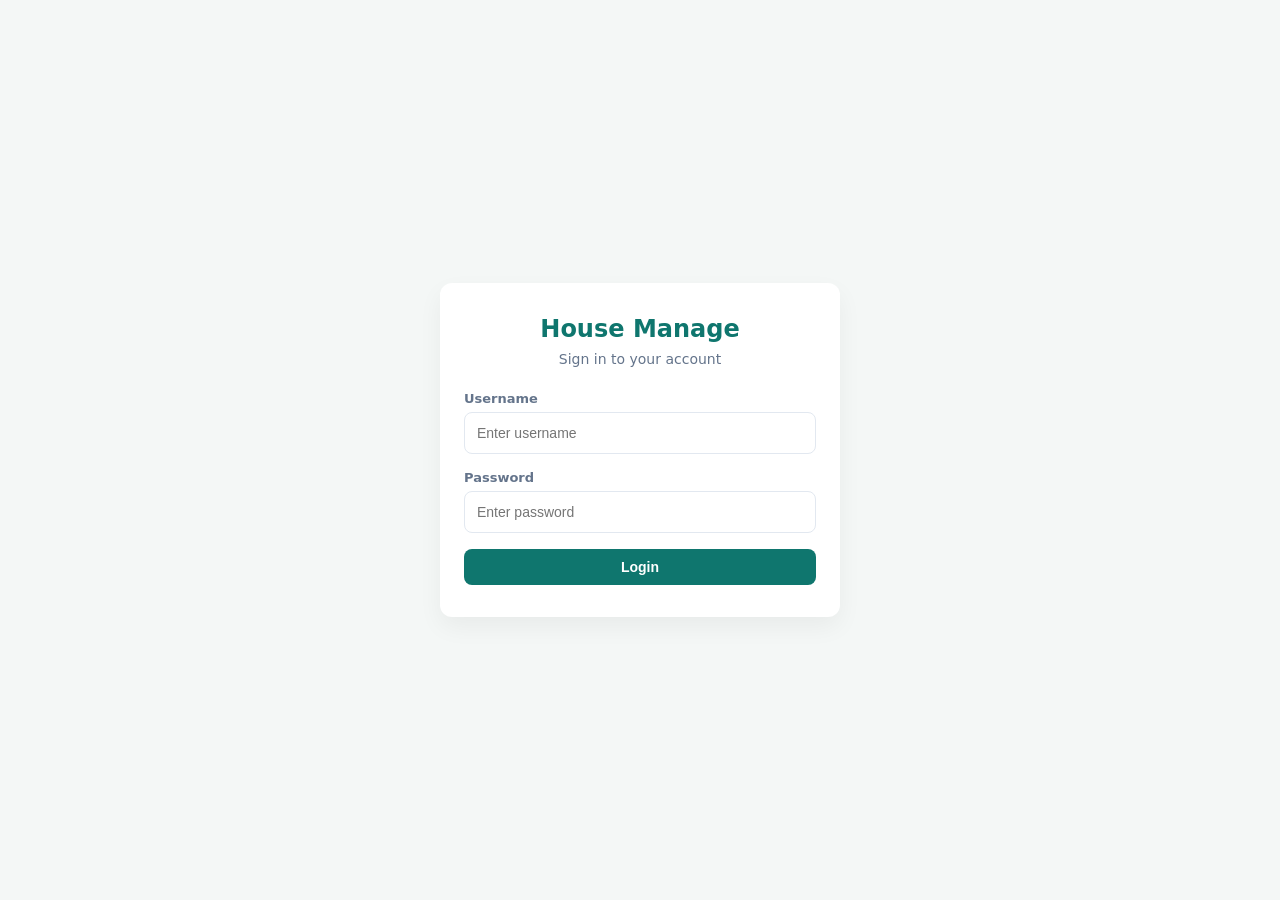
<file: index.html>
<!DOCTYPE html>
<html lang="en">
<head>
  <meta charset="UTF-8">
  <meta name="viewport" content="width=device-width, initial-scale=1.0, maximum-scale=1.0, user-scalable=no">
  <title>Login - House Management</title>
  <link rel="stylesheet" href="style.css">
</head>
<body>
  <div class="login-wrapper">
    <div class="login-box">
      <h1>House Manage</h1>
      <p>Sign in to your account</p>
      
      <form id="loginForm">
        <div class="input-group">
          <label>Username</label>
          <input type="text" id="username" required placeholder="Enter username">
        </div>
        <div class="input-group">
          <label>Password</label>
          <input type="password" id="password" required placeholder="Enter password">
        </div>
        <p id="loginError" style="color: var(--danger); font-size: 13px; margin-bottom: 10px; display: none;"></p>
        <button type="submit" class="btn btn-primary btn-full" id="loginBtn">Login</button>
      </form>
    </div>
  </div>

  <script src="app.js"></script>
  <script>
    document.getElementById('loginForm').addEventListener('submit', async (e) => {
      e.preventDefault();
      const user = document.getElementById('username').value;
      const pass = document.getElementById('password').value;
      const btn = document.getElementById('loginBtn');
      const err = document.getElementById('loginError');

      btn.textContent = 'Signing in...';
      btn.disabled = true;
      err.style.display = 'none';

      const data = await apiCall('login', { username: user, password: pass });
      
      if (data && data.token) {
        localStorage.setItem('hm_session', JSON.stringify(data));
        window.location.href = 'dashboard.html';
      } else {
        err.textContent = data ? data.message : 'Invalid credentials or server error';
        err.style.display = 'block';
        btn.textContent = 'Login';
        btn.disabled = false;
      }
    });
  </script>
</body>
</html>
</file>
<file: style.css>
:root {
  --bg: #f4f7f6;
  --surface: #ffffff;
  --primary: #0f766e;
  --primary-light: #ccfbf1;
  --text-main: #1e293b;
  --text-muted: #64748b;
  --border: #e2e8f0;
  --danger: #ef4444;
  --success: #10b981;
  --warning: #f59e0b;
  --radius: 12px;
  --font: 'Segoe UI', system-ui, -apple-system, sans-serif;
}

* { box-sizing: border-box; margin: 0; padding: 0; }
body { font-family: var(--font); background: var(--bg); color: var(--text-main); padding-bottom: 70px; /* Mobile bottom nav space */ }

/* Layout */
.container { max-width: 1200px; margin: 0 auto; padding: 16px; }
.page-title { font-size: 20px; font-weight: 700; margin-bottom: 16px; }

/* Desktop Sidebar */
.sidebar { display: none; position: fixed; top: 0; left: 0; width: 250px; height: 100vh; background: var(--surface); border-right: 1px solid var(--border); padding: 20px 0; z-index: 100; }
.sidebar .brand { font-size: 20px; font-weight: 800; color: var(--primary); padding: 0 20px 20px; border-bottom: 1px solid var(--border); margin-bottom: 10px; }
.sidebar .nav-item { display: flex; align-items: center; gap: 12px; padding: 12px 20px; color: var(--text-muted); text-decoration: none; font-weight: 500; transition: 0.2s; }
.sidebar .nav-item:hover, .sidebar .nav-item.active { background: var(--primary-light); color: var(--primary); border-right: 3px solid var(--primary); }
.main-content { margin-left: 0; }

/* Mobile Bottom Navigation */
.bottom-nav { position: fixed; bottom: 0; left: 0; width: 100%; background: var(--surface); border-top: 1px solid var(--border); display: flex; justify-content: space-around; padding: 8px 0; z-index: 100; box-shadow: 0 -2px 10px rgba(0,0,0,0.05); }
.b-nav-item { display: flex; flex-direction: column; align-items: center; font-size: 11px; color: var(--text-muted); text-decoration: none; gap: 4px; padding: 4px 8px; }
.b-nav-item.active { color: var(--primary); font-weight: 600; }
.b-nav-item svg { width: 22px; height: 22px; }

/* Dashboard KPI Cards */
.kpi-grid { display: grid; grid-template-columns: repeat(2, 1fr); gap: 12px; margin-bottom: 20px; }
.kpi-card { background: var(--surface); border: 1px solid var(--border); border-radius: var(--radius); padding: 16px; box-shadow: 0 2px 4px rgba(0,0,0,0.02); }
.kpi-title { font-size: 12px; color: var(--text-muted); margin-bottom: 8px; font-weight: 600; text-transform: uppercase; }
.kpi-value { font-size: 20px; font-weight: 700; color: var(--primary); }
.kpi-sub { font-size: 12px; color: var(--text-muted); margin-top: 4px; }

/* Recent Activity List */
.card { background: var(--surface); border: 1px solid var(--border); border-radius: var(--radius); padding: 16px; margin-bottom: 16px; }
.list-item { display: flex; justify-content: space-between; align-items: center; padding: 12px 0; border-bottom: 1px solid var(--border); }
.list-item:last-child { border-bottom: none; padding-bottom: 0; }
.list-title { font-weight: 600; font-size: 14px; }
.list-desc { font-size: 12px; color: var(--text-muted); }
.list-value { font-weight: 700; color: var(--success); }

/* Buttons & Inputs */
.btn { display: inline-flex; align-items: center; justify-content: center; padding: 10px 16px; border-radius: 8px; font-weight: 600; border: none; cursor: pointer; transition: 0.2s; text-decoration: none; font-size: 14px; }
.btn-primary { background: var(--primary); color: white; }
.btn-primary:hover { background: #0d5f58; }
.btn-full { width: 100%; }
.input-group { margin-bottom: 16px; }
.input-group label { display: block; font-size: 13px; font-weight: 600; margin-bottom: 6px; color: var(--text-muted); }
.input-group input, .input-group select { width: 100%; padding: 12px; border: 1px solid var(--border); border-radius: 8px; font-size: 14px; outline: none; }
.input-group input:focus { border-color: var(--primary); box-shadow: 0 0 0 3px var(--primary-light); }

/* Login Page Specific */
.login-wrapper { display: flex; align-items: center; justify-content: center; min-height: 100vh; padding: 20px; background: var(--bg); }
.login-box { width: 100%; max-width: 400px; background: var(--surface); padding: 32px 24px; border-radius: var(--radius); box-shadow: 0 10px 25px rgba(0,0,0,0.05); }
.login-box h1 { text-align: center; color: var(--primary); margin-bottom: 8px; font-size: 24px; }
.login-box p { text-align: center; color: var(--text-muted); margin-bottom: 24px; font-size: 14px; }

/* Floating Action Button */
.fab { position: fixed; bottom: 80px; right: 16px; width: 56px; height: 56px; background: var(--primary); color: white; border-radius: 50%; display: flex; align-items: center; justify-content: center; box-shadow: 0 4px 12px rgba(15, 118, 110, 0.4); z-index: 90; text-decoration: none; border: none; cursor: pointer; }
.fab svg { width: 28px; height: 28px; }

/* Desktop Media Query */
@media (min-width: 768px) {
  body { padding-bottom: 0; }
  .sidebar { display: block; }
  .bottom-nav { display: none; }
  .main-content { margin-left: 250px; }
  .container { padding: 24px; }
  .kpi-grid { grid-template-columns: repeat(4, 1fr); }
  .fab { display: none; } /* Hide on desktop */
}

.empty { text-align: center; padding: 40px; color: var(--text-muted); font-size: 14px; }
</file>
